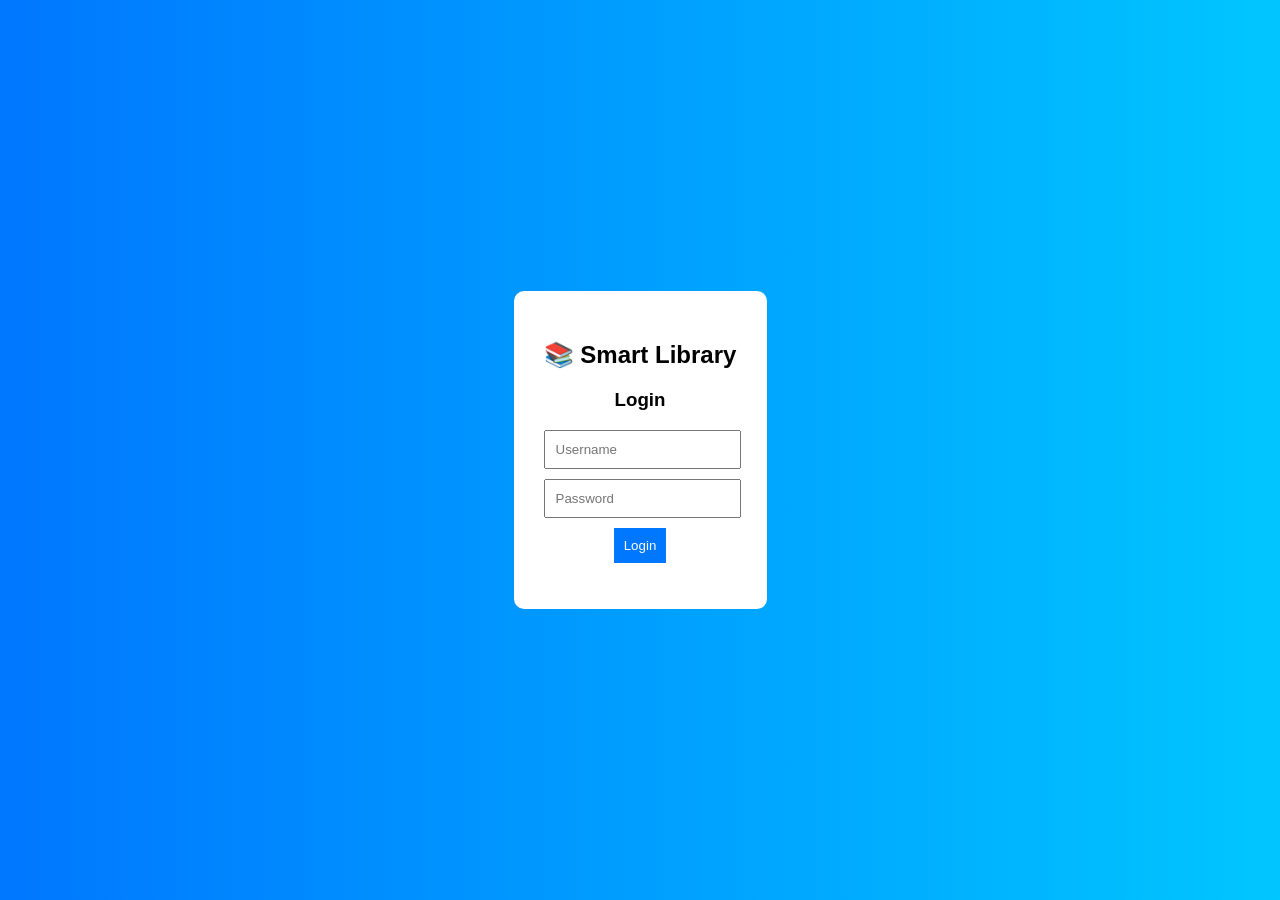
<file: index.html>
<!DOCTYPE html>
<html lang="en">
<head>
<meta charset="UTF-8">
<meta name="viewport" content="width=device-width, initial-scale=1.0">
<title>Smart Library</title>
<link rel="stylesheet" href="style.css">
</head>

<body>

<script>
if(localStorage.getItem("loggedIn")!=="true"){
    window.location.href="login.html";
}
</script>

<!-- NAVBAR -->
<nav>
    <h2>📚 Smart Library</h2>
    <div class="menu-btn" onclick="toggleMenu()">☰</div>

    <ul id="menu">
        <li onclick="showSection('home')">Home</li>
        <li onclick="showSection('add')">Add Book</li>
        <li onclick="showSection('books')">Books</li>
        <li onclick="showSection('about')">About</li>
        <li onclick="logout()">Logout</li>
    </ul>
</nav>

<!-- HOME -->
<div id="home" class="section active">
    <div class="hero">
        <h1>Welcome to Smart Library</h1>
        <p>Explore knowledge, manage books efficiently.</p>
    </div>

    <div class="stats">
        <div>Total Books: <span id="totalBooks"></span></div>
        <div>Categories: <span id="totalCategories"></span></div>
    </div>

    <h2>📖 Recommended Books</h2>
    <div id="homeBooks"></div>
</div>

<!-- ADD BOOK -->
<div id="add" class="section">
    <h2>Add Book</h2>
    <input id="bookName" placeholder="Book Name">
    <input id="authorName" placeholder="Author">
    <input id="category" placeholder="Category">
    <input id="image" placeholder="Image URL">
    <textarea id="description" placeholder="Full Description"></textarea>
    <button onclick="addBook()">Add Book</button>
</div>

<!-- BOOKS -->
<div id="books" class="section">
    <h2>Library Books</h2>

    <input id="search" placeholder="Search books...">
    <div id="suggestions"></div>
    <button onclick="searchBook()">Search</button>

    <div id="bookContainer"></div>
</div>

<!-- ABOUT -->
<div id="about" class="section">
    <h2>About Smart Library</h2>

    <p>This Smart Library Management System is a modern web application designed to simplify the process of managing books digitally.</p>

    <p>Key Features:</p>
    <ul>
        <li>Add and store books with images</li>
        <li>Search books with suggestions</li>
        <li>View detailed information in popup</li>
        <li>Responsive design for mobile & desktop</li>
        <li>Secure login system</li>
    </ul>

    <p>This project is developed using HTML, CSS and JavaScript, and uses localStorage for data persistence.</p>

    <p><b>Developed by BSc TY Student</b></p>
</div>

<!-- MODAL -->
<div id="modal" class="modal">
    <div class="modal-content">
        <span onclick="closeModal()">✖</span>
        <div id="modalData"></div>
    </div>
</div>

<script src="script.js"></script>
</body>
</html>
</file>
<file: style.css>
body {
    margin:0;
    font-family: Arial;
    background:#f4f6f9;
}

/* LOGIN */
.login-body {
    background: linear-gradient(to right,#0077ff,#00c6ff);
    display:flex;
    justify-content:center;
    align-items:center;
    height:100vh;
}

.login-box {
    background:white;
    padding:30px;
    border-radius:10px;
    text-align:center;
}

/* NAVBAR */
nav {
    display:flex;
    justify-content:space-between;
    background:#222;
    color:white;
    padding:10px;
}

nav ul {
    display:flex;
    list-style:none;
}

nav li {
    margin:10px;
    cursor:pointer;
}

.menu-btn {
    display:none;
}

/* SECTIONS */
.section {
    display:none;
    padding:20px;
}

.active {
    display:block;
}

/* HERO */
.hero {
    background:#0077ff;
    color:white;
    padding:30px;
    text-align:center;
}

/* STATS */
.stats {
    display:flex;
    justify-content:center;
    gap:20px;
    margin:20px;
}

/* CARDS */
#bookContainer,#homeBooks {
    display:grid;
    grid-template-columns:repeat(auto-fit,minmax(200px,1fr));
    gap:15px;
}

.card {
    background:white;
    padding:10px;
    border-radius:10px;
    cursor:pointer;
    transition:0.3s;
}

.card:hover {
    transform:scale(1.05);
}

.card img {
    width:100%;
    height:150px;
    object-fit:cover;
}

/* INPUT */
input,textarea {
    width:90%;
    max-width:400px;
    margin:10px auto;
    padding:10px;
    display:block;
}

button {
    padding:10px;
    background:#0077ff;
    color:white;
    border:none;
}

/* SUGGESTIONS */
#suggestions div {
    background:white;
    padding:8px;
    cursor:pointer;
}

/* MODAL */
.modal {
    display:none;
    position:fixed;
    width:100%;
    height:100%;
    overflow:auto;
    background:rgba(0,0,0,0.7);
}

.modal-content {
    background:white;
    margin:5% auto;
    padding:20px;
    width:90%;
}

/* MOBILE */
@media(max-width:600px){
    nav ul {
        display:none;
        flex-direction:column;
        background:#333;
    }
    nav ul.show {
        display:flex;
    }
    .menu-btn {
        display:block;
    }
    .stats {
        flex-direction:column;
    }
}
</file>
